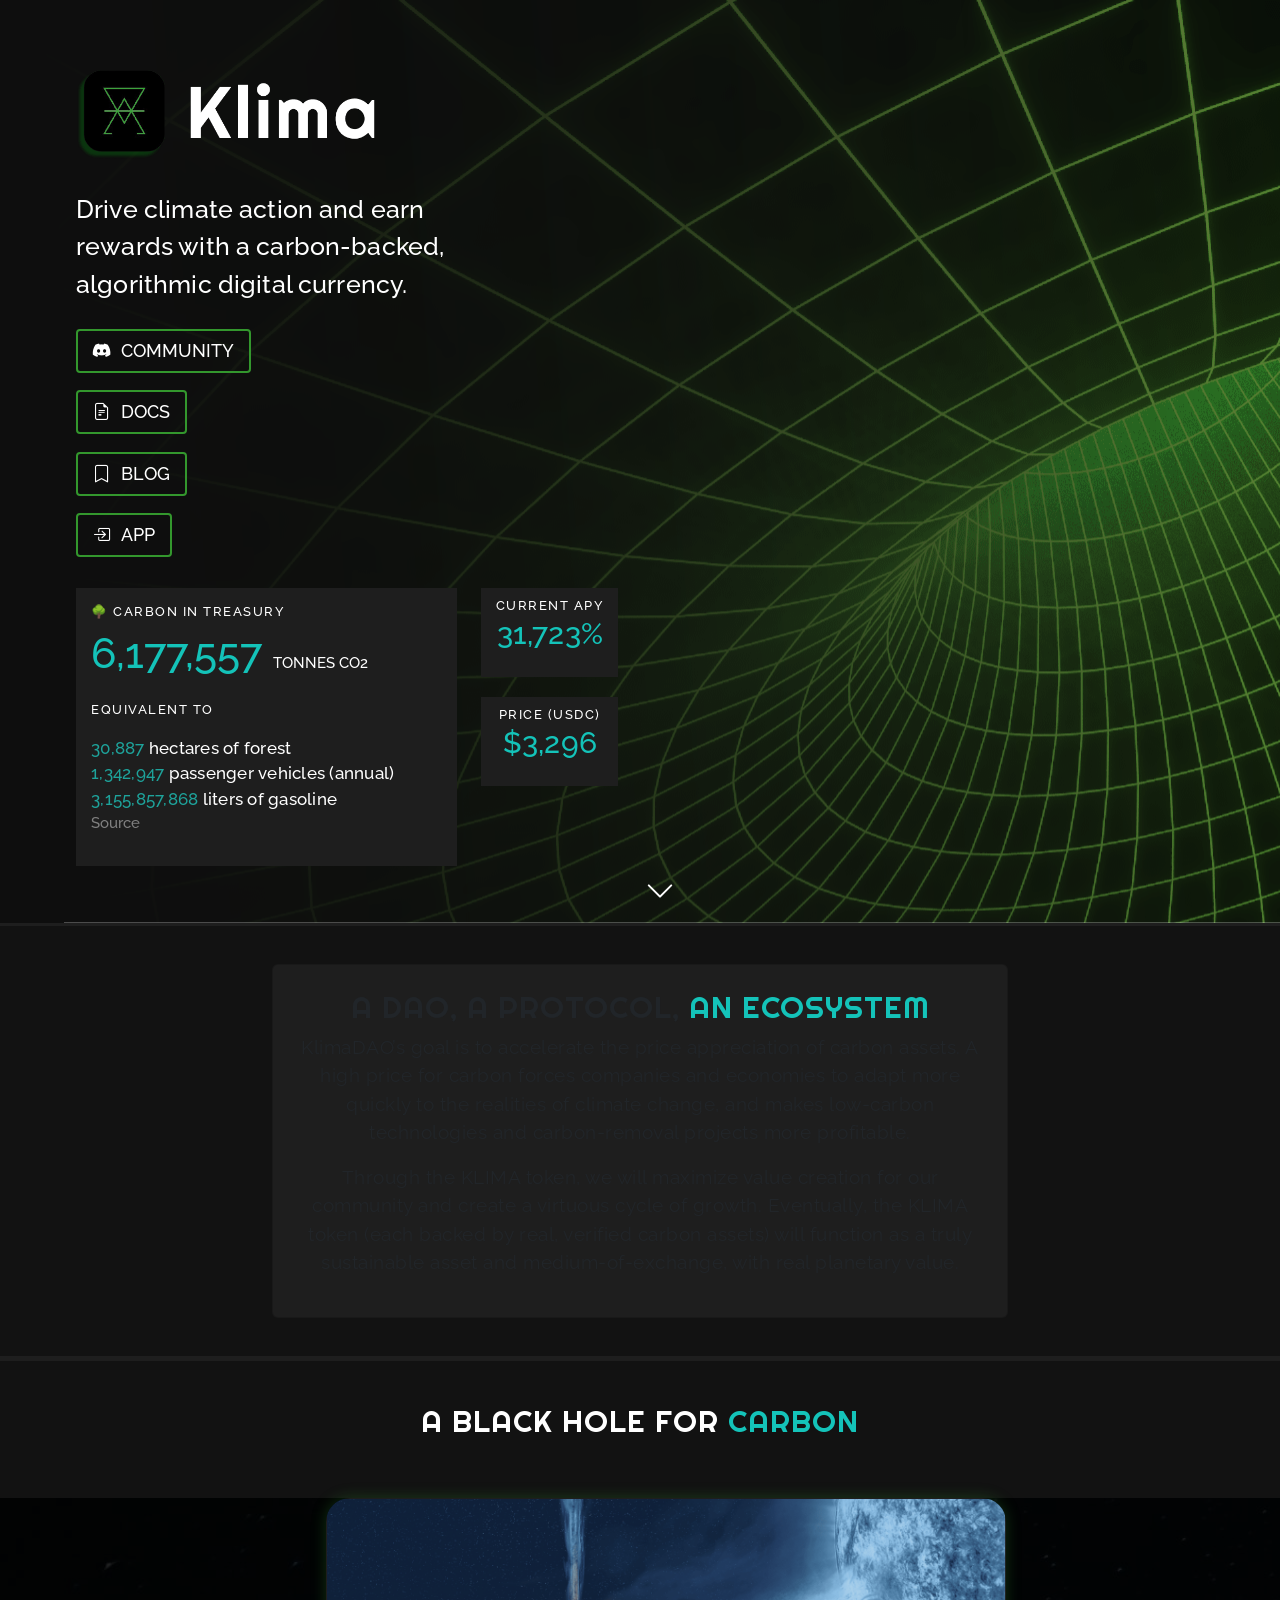
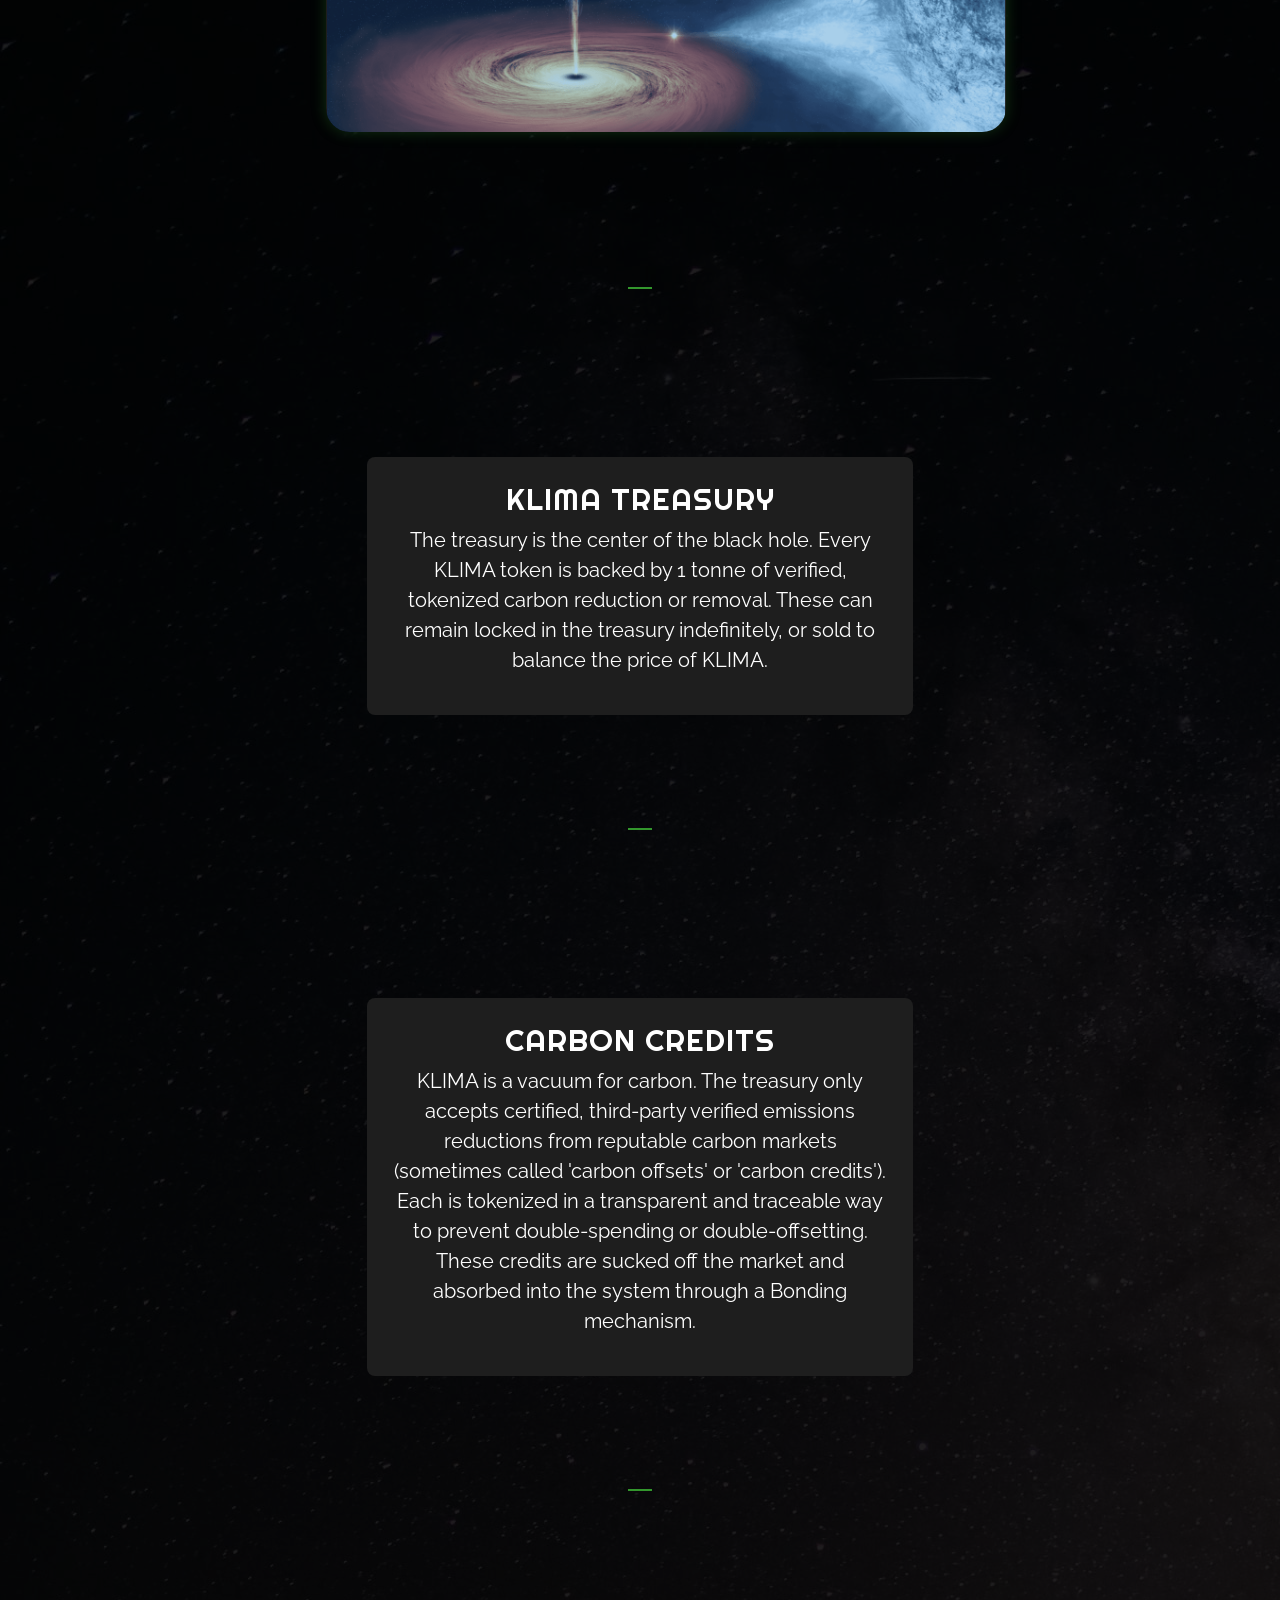
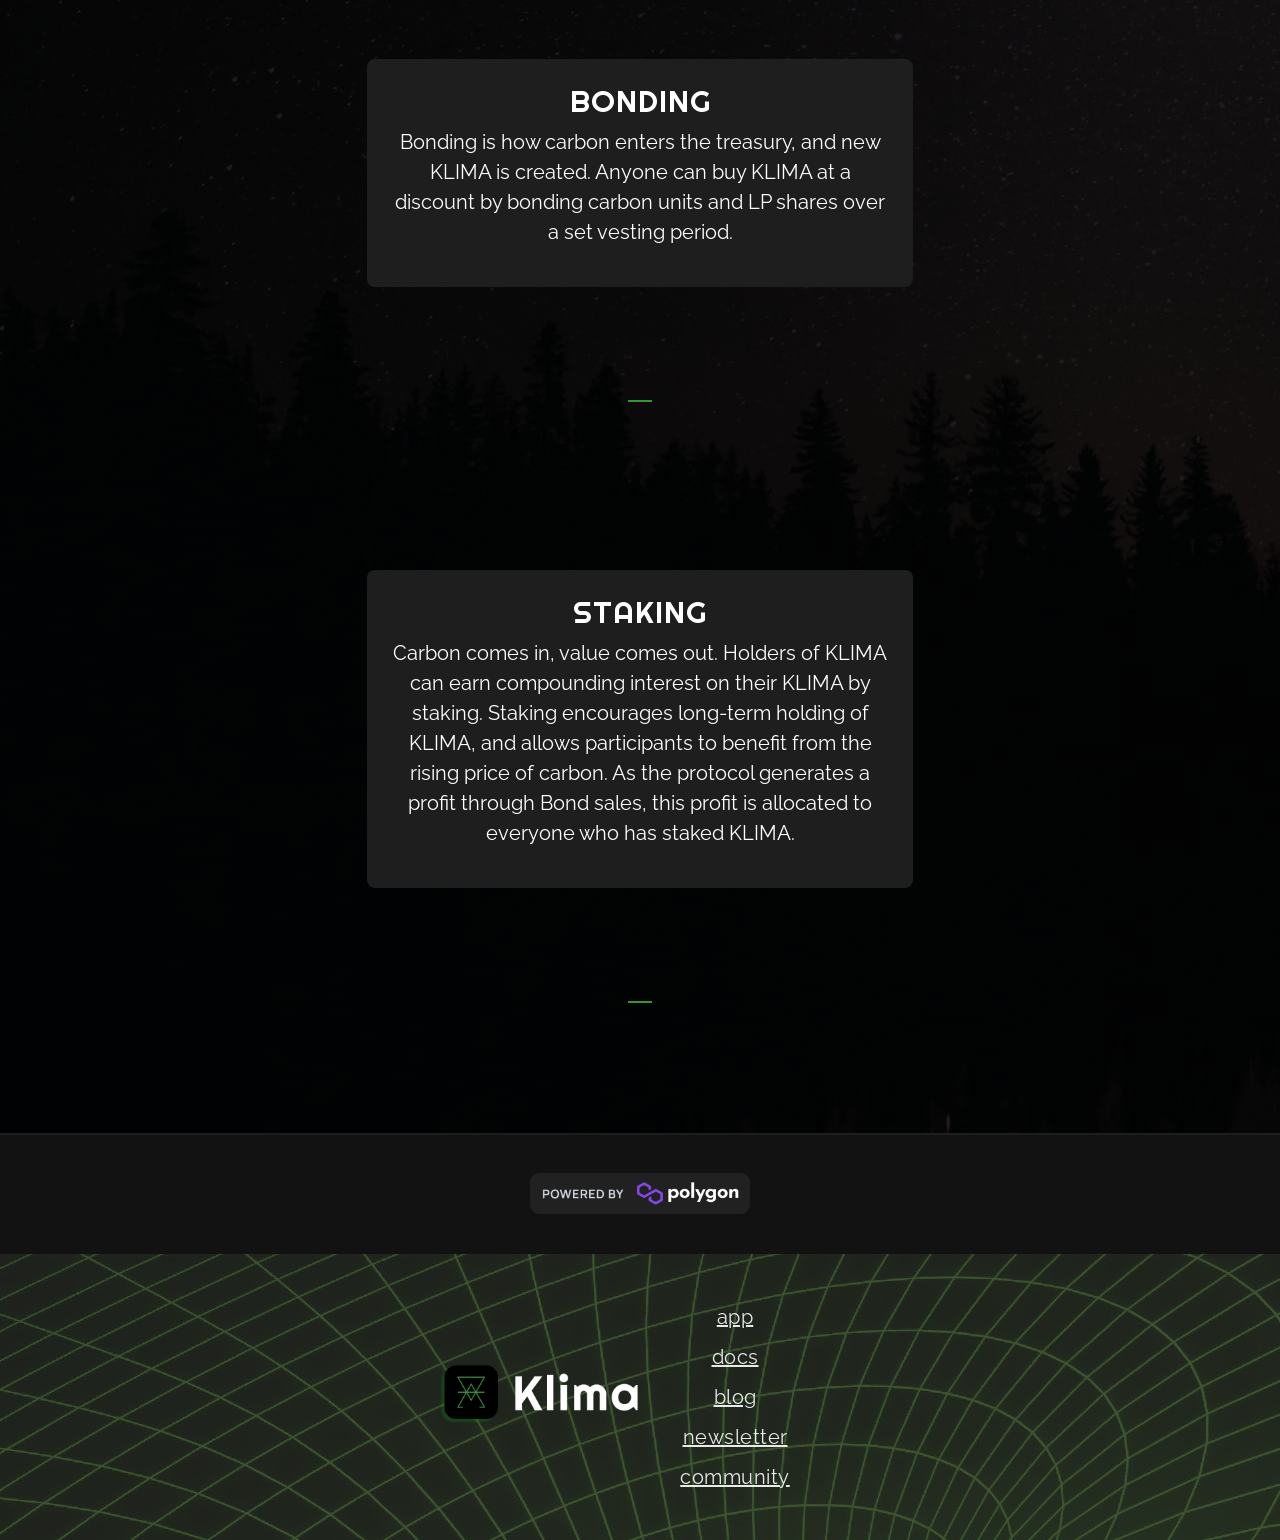
<file: index.html>
<!DOCTYPE html>
<html lang="en">
<head>
    <meta charset="UTF-8">
    <meta http-equiv="X-UA-Compatible" content="IE=edge">
    <meta name="viewport" content="width=device-width, initial-scale=1.0">
    <link rel="stylesheet" href="https://unpkg.com/aos@next/dist/aos.css" />
    <title>Klima DOA</title>
</head>
<!--Font Family-->
<link rel="preconnect" href="https://fonts.googleapis.com">
<link rel="preconnect" href="https://fonts.gstatic.com" crossorigin>
<link href="https://fonts.googleapis.com/css2?family=Raleway:ital,wght@0,100;0,200;0,300;0,400;0,500;0,600;0,700;0,800;0,900;1,100;1,200;1,300;1,400;1,500;1,600;1,700;1,800;1,900&family=Righteous&display=swap" rel="stylesheet">
<!-- CSS only -->
<link href="https://cdn.jsdelivr.net/npm/bootstrap@5.0.0-beta3/dist/css/bootstrap.min.css" rel="stylesheet" 
integrity="sha384-eOJMYsd53ii+scO/bJGFsiCZc+5NDVN2yr8+0RDqr0Ql0h+rP48ckxlpbzKgwra6" crossorigin="anonymous">
<link rel="stylesheet" href="https://cdn.jsdelivr.net/npm/bootstrap-icons@1.6.1/font/bootstrap-icons.css">
<link rel="stylesheet" href="css/style.css">
<link rel="icon" href="img/favicon.png" type="image/gif" sizes="16x16">

<body>
    <section class="head">
        <div class="container-fluid">
            <div class="row">
                <div class="logo">
                    <img src="img/klima-logo.png">
                </div>
                <div class="col-md-5">
                    <div class="start">
                    <p>Drive climate action and earn rewards with a carbon-backed, algorithmic digital currency.</p>
                </div>
                <div class="list-item">
                    <div class="comm">
                        <a href="https://discord.com/invite/kx4pahaFw8"><i class="bi bi-discord"></i>COMMUNITY</a>
                    </div>
                    <div class="comm">
                        <a href="https://docs.klimadao.finance/"><i class="bi bi-file-earmark-text"></i>DOCS</a>
                    </div>
                    <div class="comm">
                        <a href="https://klimadao.medium.com/"><i class="bi bi-bookmark"></i>BLOG</a>
                    </div>
                    <div class="comm">
                        <a href="dapp.html"><i class="bi bi-box-arrow-in-right"></i>APP</a>
                    </div>
                </div>
                </div>
                <div class="col-md-7"></div>
                <div class="col-md-4">
                    <div class="carbon">
                        <div class="carbon-head">
                            🌳 CARBON IN TREASURY
                        </div>
                        <div class="carbon-num">
                            6,177,557 <span>TONNES CO2</span>
                        </div>
                        <p class="eqq">EQUIVALENT TO</p>
                        <div class="equip">30,887 <span>hectares of forest</span></div>
                        <div class="equip">1,342,947 <span>passenger vehicles (annual)</span></div>
                        <div class="equip">3,155,857,868 <span>liters of gasoline</span></div>
                        <p class="soo">Source</p>
                    </div>
                </div>
                    <div class="col-md-2">
                        <div class="carbon2">
                        <h4 class="hh">CURRENT APY</h4>
                        <p class="prr">31,723%</p>
                    </div>
                    <div class="carbon2 carbon3">
                        <h4 class="hh">PRICE (USDC)</h4>
                        <p class="prr">$3,296</p>
                    </div>
                </div>
                <div class="row">
                <div class="godown">
                    <i class="bi bi-chevron-down"></i>
                </div>
            </div>
            </div>
        </div>
        <hr>
    </section>

    <section class="dao">
        <div class="container">
            <div class="row">
                <div class="col-md-2"></div>
                <div class="col-md-8">
                    <div class="dao-card card">
                        <h5 class="dao-header">
                            A DAO, A PROTOCOL, <span>AN ECOSYSTEM</span>
                        </h5>
                        <p>KlimaDAO’s goal is to accelerate the price appreciation of carbon assets. A high price for carbon forces companies and economies to adapt more quickly to the realities of climate change, and makes low-carbon technologies and carbon-removal projects more profitable.</p>
                        <p>Through the KLIMA token, we will maximize value creation for our community and create a virtuous cycle of growth. Eventually, the KLIMA token (each backed by real, verified carbon assets) will function as a truly sustainable asset and medium-of-exchange, with real planetary value.</p>
                    </div>
                </div>
                <div class="col-md-2"></div>
            </div>
        </div>
    </section>
    <section class="black">
        <div class="row">
            <div class="black-head">
                <p>A BLACK HOLE FOR <span>CARBON</span></p>
            </div>
        </div>
    </section>

    <section class="imgfill">
        <div class="row">
            <div class="col-md-3"></div>
            <div class="col-md-6">
                <div class="sticky" id="nav">
                    <div class="imgfill-img"></div>
                </div>
            </div>
            <div class="col-md-3"></div>
        </div>

        <section class="treasury">
            <div class="container">
                <div class="row">
            <div class="col-md-3"></div>
            <div class="col-md-6">
                <div class="dash">
                    <div class="dash-dash"></div>
                </div>
                <div class="dao-card2">
                        <h5 class="dao-header">
                           KLIMA TREASURY
                        </h5>
                        <p>The treasury is the center of the black hole. Every KLIMA token is backed by 1 tonne of verified, tokenized carbon reduction or removal. These can remain locked in the treasury indefinitely, or sold to balance the price of KLIMA.</p>
                </div>

                <div class="dash">
                    <div class="dash-dash"></div>
                </div>
                <div class="dao-card2">
                        <h5 class="dao-header">
                           CARBON CREDITS
                        </h5>
                        <p>KLIMA is a vacuum for carbon. The treasury only accepts certified, third-party verified emissions reductions from reputable carbon markets (sometimes called 'carbon offsets' or 'carbon credits'). Each is tokenized in a transparent and traceable way to prevent double-spending or double-offsetting. These credits are sucked off the market and absorbed into the system through a Bonding mechanism.</p>
                </div>

                <div class="dash">
                    <div class="dash-dash"></div>
                </div>
                <div class="dao-card2">
                        <h5 class="dao-header">
                           BONDING
                        </h5>
                        <p>Bonding is how carbon enters the treasury, and new KLIMA is created. Anyone can buy KLIMA at a discount by bonding carbon units and LP shares over a set vesting period.</p>
                </div>

                <div class="dash">
                    <div class="dash-dash"></div>
                </div>
                <div class="dao-card2">
                        <h5 class="dao-header">
                           STAKING
                        </h5>
                        <p>Carbon comes in, value comes out. Holders of KLIMA can earn compounding interest on their KLIMA by staking. Staking encourages long-term holding of KLIMA, and allows participants to benefit from the rising price of carbon. As the protocol generates a profit through Bond sales, this profit is allocated to everyone who has staked KLIMA.</p>
                </div>

                <div class="dash">
                    <div class="dash-dash"></div>
                </div>

            </div>
            <div class="col-md-col-3"></div>
        </div>
            </div>
    </section>
    </section>
    <section class="power">
        <div class="row">
            <div class="powerby">
                <img src="img/polygon-badge.png">
            </div>
        </div>
    </section>
<section class="footer">
    <div class="container">
        <div class="row">
            <div class="col-md-4"></div>
            <div class="col-md-2">
                <div class="footimg">
                    <img src="img/klima-logo.png">
                </div>
            </div>
            <div class="col-md-2">
                <div class="footlink">
                    <div><a href="#">app</a></div>
                    <div><a href="#">docs</a></div>
                    <div><a href="#">blog</a></div>
                    <div><a href="#">newsletter</a></div>
                    <div><a href="#">community</a></div>
                </div>
            </div>
            <div class="col-md-4"></div>
        </div>
    </div>
</section>
    <script>
        AOS.init();
    </script>
</body>
<!-- JavaScript Bundle with Popper -->
<script src="https://code.jquery.com/jquery-3.5.1.slim.min.js" integrity="sha384-DfXdz2htPH0lsSSs5nCTpuj/zy4C+OGpamoFVy38MVBnE+IbbVYUew+OrCXaRkfj" crossorigin="anonymous"></script>
<script src="js/stickyfill.es6.js"></script>
<script src="https://unpkg.com/aos@2.3.1/dist/aos.js"></script>
<script src="https://cdn.jsdelivr.net/npm/bootstrap@5.0.0-beta3/dist/js/bootstrap.bundle.min.js" 
integrity="sha384-JEW9xMcG8R+pH31jmWH6WWP0WintQrMb4s7ZOdauHnUtxwoG2vI5DkLtS3qm9Ekf" crossorigin="anonymous"></script>
<script src="js/main.js"></script>
</html>
</file>
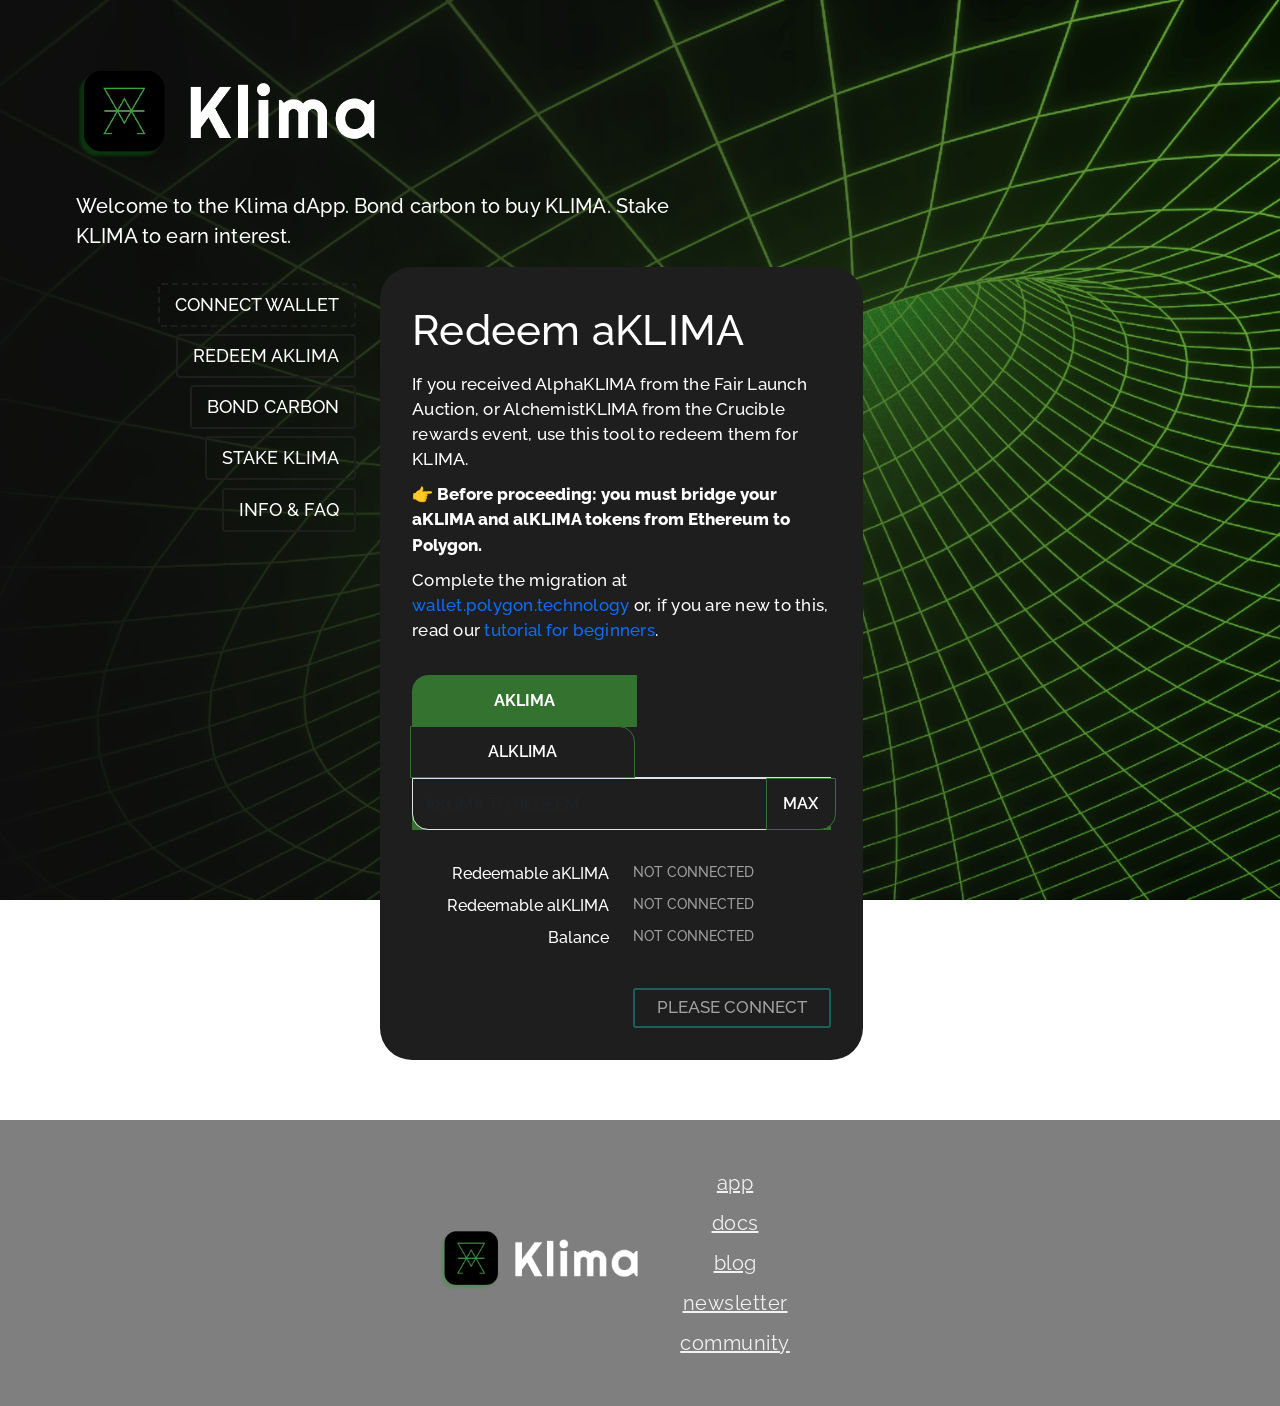
<file: dapp.html>
<!DOCTYPE html>
<html lang="en">
<head>
    <meta charset="UTF-8">
    <meta http-equiv="X-UA-Compatible" content="IE=edge">
    <meta name="viewport" content="width=device-width, initial-scale=1.0">
    <link rel="stylesheet" href="https://unpkg.com/aos@next/dist/aos.css" />
    <title>Klima dApp</title>
</head>
<!--Font Family-->
<link rel="preconnect" href="https://fonts.googleapis.com">
<link rel="preconnect" href="https://fonts.gstatic.com" crossorigin>
<link href="https://fonts.googleapis.com/css2?family=Raleway:ital,wght@0,100;0,200;0,300;0,400;0,500;0,600;0,700;0,800;0,900;1,100;1,200;1,300;1,400;1,500;1,600;1,700;1,800;1,900&family=Righteous&display=swap" rel="stylesheet">
<!-- CSS only -->
<link href="https://cdn.jsdelivr.net/npm/bootstrap@5.1.3/dist/css/bootstrap.min.css" rel="stylesheet" integrity="sha384-1BmE4kWBq78iYhFldvKuhfTAU6auU8tT94WrHftjDbrCEXSU1oBoqyl2QvZ6jIW3" crossorigin="anonymous">
<link rel="stylesheet" href="https://cdn.jsdelivr.net/npm/bootstrap-icons@1.6.1/font/bootstrap-icons.css">
<link rel="stylesheet" href="css/style2.css">
<link rel="icon" href="img/favicon.png" type="image/gif" sizes="16x16">

<body>
    <section>
            <div class="head">
                <div class="container-fluid">
                <div class="row">
                    <a href="index.html"><div class="logo">
                        <img src="img/klima-logo.png">
                    </div></a>
                    <div class="col-md-7">
                        <div class="start">
                        <p>Welcome to the Klima dApp. Bond carbon to buy KLIMA. Stake KLIMA to earn interest.</p>
                    </div>
                    </div>
                    <div class="col-md-5"></div>
                    <div class="col-md-3">
                        <div class="list-item" id="menu_about">
                            <div class="comm commdotted">
                                <a href="wallet.html">CONNECT WALLET</a>
                            </div>
                            <div class="comm">
                                <a class="link" href="#redeem" data-link="first">REDEEM AKLIMA</a>
                            </div>
                            <div class="comm">
                                <a class="link" href="#bond" data-link="second">BOND CARBON</a>
                            </div>
                            <div class="comm">
                                <a class="link" href="#stake" data-link="third">STAKE KLIMA</a>
                            </div>
                            <div class="comm">
                                <a class="link" href="#info" data-link="fourth">INFO & FAQ</a>
                            </div>
                        </div>
                        
                    </div>
                        <div class="col-md-5" id="pages_about">
                            <div class="carbon textWord_about text2" data-link="first">
                                <div class="carbon-head">
                                    Redeem aKLIMA
                                </div>
                                <div class="carbon-text">
                                    If you received AlphaKLIMA from the Fair Launch Auction, or AlchemistKLIMA from the Crucible rewards event, use this tool to redeem them for KLIMA.
                                </div>
                                <div class="carbon-text2">
                                    👉 Before proceeding: you must bridge your aKLIMA and alKLIMA tokens from Ethereum to Polygon.
                                </div>
                                <div class="carbon-text">
                                    Complete the migration at <a href="#">wallet.polygon.technology</a> or, if you are new to this, read our <a href="#">tutorial for beginners</a>.
                                </div>

                        <div class="formpart">
                        <div class="formheader">
                            <ul class="nav nav-tabs" id="myTab" role="tablist">
                              <li class="nav-item" role="presentation">
                                <button class="nav-link active btn1" id="home-tab" data-bs-toggle="tab" data-bs-target="#home" type="button" role="tab" aria-controls="home" aria-selected="true">AKLIMA</button>
                              </li>
                              <li class="nav-item" role="presentation">
                                <button class="nav-link btn2" id="profile-tab" data-bs-toggle="tab" data-bs-target="#profile" type="button" role="tab" aria-controls="profile" aria-selected="false">ALKLIMA</button>
                              </li>
                            </ul>
                            <div class="tab-content" id="myTabContent">
                              <div class="tab-pane fade show active" id="home" role="tabpanel" aria-labelledby="home-tab">
                                  <form>
                                    <div class="row">
                                        <div class="col-10">
                                            <div class="phraseinput">
                                              <input type="number" class="form-control inputpass" id="exampleFormControlInput1" placeholder="AKLIMA TO REDEEM" name="wallet">
                                            </div>
                                        </div>
                                        <div class="col-2">
                                            <div>
                                                <button class="btn btn-primary max-btn" type="submit">MAX</button>
                                            </div>
                                        </div>
                                    </div>
                                  </form>
                              </div>

                              <div class="tab-pane fade" id="profile" role="tabpanel" aria-labelledby="profile-tab">

                                  <form>
                                      <div class="row">
                                        <div class="col-10">
                                            <div class="phraseinput">
                                              <input type="number" class="form-control inputpass" id="exampleFormControlInput1" placeholder="ALKLIMA TO REDEEM" name="wallet">
                                            </div>
                                        </div>
                                        <div class="col-2">
                                            <div>
                                                <button class="btn btn-primary max-btn" type="">MAX</button>
                                            </div>
                                        </div>
                                    </div>
                                  </form>
                              </div>

                            </div>
                        </div>
                    </div>
                    <div class="row">
                        <div class="col-6 colri col-sm-6">Redeemable aKLIMA</div>
                        <div class="col-6 conn col-sm-6">NOT CONNECTED</div>
                        <div class="col-6 colri col-sm-6">Redeemable alKLIMA</div>
                        <div class="col-6 conn col-sm-6">NOT CONNECTED</div>
                        <div class="col-6 colri col-sm-6">Balance</div>
                        <div class="col-6 conn col-sm-6">NOT CONNECTED</div>
                        <div class="col-6 col-sm-6"></div>
                        <div class="col-6 col-sm-6">
                                <div class="connect">
                                    PLEASE CONNECT
                                </div>
                            </div>
                        </div>
                    </div>

                    <div class="carbon textWord_about" data-link="second">
                                <div class="carbon-head">
                                    Bond Carbon.
                                </div>
                                <div class="carbon-text">
                                    The best way to buy KLIMA. Commit carbon to our treasury, and receive KLIMA at a discount. All bonds have a mandatory 5-day vesting period.
                                </div>
                                <div class="tres">TREASURY BALANCE</div>
                                <div class="pmoney">
                                    6,897,910 <span>T CO2</span>
                                </div>
                                <div class="bond">
                                    <div class="bond1">
                                        CHOOSE A BOND:
                                    </div>
                                    <div class="bond2">
                                        %DISCOUNT
                                    </div>
                                </div>

                                <div class="round">
                                    <a href="#">
                                        <div class="bond-circle">
                                    <div class="circlec">
                                        BCT <br>
                                        Base Carbon Tons (Verra Carbon Standard)
                                    </div>
                                    <div class="circlep">
                                        -31.81%
                                    </div>
                                </div>
                                    </a>
                                </div>
                                <div class="round">
                                    <a href="#">
                                        <div class="bond-circle">
                                    <div class="circlec">
                                        BCT/KLIMA LP<br>
                                        BCT/KLIMA Sushiswap LP Bonds
                                    </div>
                                    <div class="circlep circlep2">
                                        4.12%
                                    </div>
                                </div>
                                    </a>
                                </div>
                                <div class="round">
                                    <a href="#">
                                        <div class="bond-circle">
                                    <div class="circlec">
                                        BCT/USDC LP<br>
                                        BCT/USDC Sushiswap LP Bonds
                                    </div>
                                    <div class="circlep">
                                        -10.46%
                                    </div>
                                </div>
                                    </a>
                                </div>
                    </div>
                     <div class="carbon textWord_about" data-link="third">
                                <div class="carbon-head">
                                    Stake KLIMA.
                                </div>
                                <div class="carbon-text">
                                   Hold, stake, and compound. If the protocol earns a profit selling carbon bonds, these rewards are shared among all holders of sKLIMA (staked KLIMA).
                                </div>
                                
                        <div class="formpart">
                        <div class="formheader">
                            <ul class="nav nav-tabs" id="myTab" role="tablist">
                              <li class="nav-item" role="presentation">
                                <button class="nav-link active btn1" id="home-tab" data-bs-toggle="tab" data-bs-target="#home" type="button" role="tab" aria-controls="home" aria-selected="true">STAKE</button>
                              </li>
                              <li class="nav-item" role="presentation">
                                <button class="nav-link btn2" id="profile-tab" data-bs-toggle="tab" data-bs-target="#profile" type="button" role="tab" aria-controls="profile" aria-selected="false">UNSTAKE</button>
                              </li>
                            </ul>
                            <div class="tab-content" id="myTabContent">
                              <div class="tab-pane fade show active" id="home" role="tabpanel" aria-labelledby="home-tab">
                                  <form>
                                    <div class="row">
                                        <div class="col-10">
                                            <div class="phraseinput">
                                              <input type="number" class="form-control inputpass" id="exampleFormControlInput1" placeholder="AMOUNT TO STAKE" name="wallet">
                                            </div>
                                        </div>
                                        <div class="col-2">
                                            <div>
                                                <button class="btn btn-primary max-btn" type="submit">MAX</button>
                                            </div>
                                        </div>
                                    </div>
                                  </form>
                              </div>

                              <div class="tab-pane fade" id="profile" role="tabpanel" aria-labelledby="profile-tab">

                                  <form>
                                      <div class="row">
                                        <div class="col-10">
                                            <div class="phraseinput">
                                              <input type="number" class="form-control inputpass" id="exampleFormControlInput1" placeholder="AMOUNT TO UNSTAKE" name="wallet">
                                            </div>
                                        </div>
                                        <div class="col-2">
                                            <div>
                                                <button class="btn btn-primary max-btn" type="">MAX</button>
                                            </div>
                                        </div>
                                    </div>
                                  </form>
                              </div>

                            </div>
                        </div>
                    </div>
                    <div class="row">
                        <div class="col-6 colri col-sm-6">Balance</div>
                        <div class="col-6 conn col-sm-6">NOT CONNECTED</div>
                        <div class="col-6 colri col-sm-6">Staked</div>
                        <div class="col-6 conn col-sm-6">NOT CONNECTED</div>
                        <div class="col-6 colri col-sm-6">Time until rebase</div>
                        <div class="col-6 conn col-sm-6"> </div>
                        <div class="col-6 colri col-sm-6">Next Rebase</div>
                        <div class="col-6 col-sm-6 sp">0.53<span>%</span></div>
                        <div class="col-6 colri col-sm-6">ROI (5-day rate)</div>
                        <div class="col-6 col-sm-6 sp">8.24<span>%</span></div>
                        <div class="col-6 colri col-sm-6">APY</div>
                        <div class="col-6 col-sm-6 sp">32,426.7<span>%</span></div>
                        <div class="col-6 colri col-sm-6">Current index</div>
                        <div class="col-6 col-sm-6 sp">1.1703 <span>KLIMA</span></div>
                        <div class="col-6 col-sm-6"></div>
                        <div class="col-6 col-sm-6">
                                <div class="connect">
                                    PLEASE CONNECT
                                </div>
                            </div>
                        </div>
                    </div>

                    <div class="carbon textWord_about" data-link="fourth">
                                <div class="carbon-head">
                                    Info & FAQ
                                </div>
                                <div class="carbon-text">
                                    Common app-related questions and useful links. For comprehensive reading on KlimaDAO, see our <a href="#">official docs</a>.
                                </div>
                                <div class="tres">FAQ</div>
                                <div class="where">Where can I get KLIMA?</div>
                                <div class="carbon-text">
                                    See our <a href="#">tutorial for newcomers</a>.
                                </div>

                                <div class="round">
                                    <div class="where">Why won't the dApp load for me?</div>
                                    <div class="carbon-text">
                                        If the app says 'loading...' this is likely a problem with your network configuration in Metamask. To fix this: <br>
                                        1. Open Metamask and switch to Ethereum Mainnet <br>
                                        2. Go to Settings/Networks/Polygon and click 'delete' <br>
                                        3. Return to dapp.klimadao.finance and click 'switch to mainnet'.
                                        Metamask should prompt you to add Polygon, with the correct RPC configuration.
                                    </div>
                                    <div class="where">Why don't I see my sKLIMA balance?</div>
                                    <div class="carbon-text">There is a small bug affecting users who staked in the first 18 hours after launch. We have posted <a href="#">step-by-step instructions</a> to fix the issue.</div>
                                </div>

                                <div class="tres">OFFICIAL POLYGON ADDRESSES</div>
                                <div class="carbon-text ca2">KLIMA Token</div>
                                <div class="carbon-text ca2"><a href="#">0x4e78011ce80ee02d2c3e649fb657e45898257815</a></div>
                                <div class="carbon-text ca2">sKLIMA Token</div>
                                <div class="carbon-text ca2"><a href="#">00xb0C22d8D350C67420f06F48936654f567C73E8C8</a></div>
                                <div class="carbon-text ca2">BCT Token</div>
                                <div class="carbon-text ca2"><a href="#">0x2f800db0fdb5223b3c3f354886d907a671414a7f</a></div>
                                <div class="carbon-text ca2">BCT/USDC Pool</div>
                                <div class="carbon-text ca2"><a href="#">0x1e67124681b402064cd0abe8ed1b5c79d2e02f64</a></div>
                                <div class="carbon-text ca2">KLIMA/BCT Pool</div>
                                <div class="carbon-text ca2"><a href="#">0x9803c7ae526049210a1725f7487af26fe2c24614</a></div>

                                <div class="tres">LINKS</div>
                                <div class="carbon-text ca2"><a href="#">🍣 SushiSwap BCT/USDC</a></div>
                                <div class="carbon-text ca2"><a href="#">🍣 SushiSwap KLIMA/BCT</a></div>
                                <div class="carbon-text ca2"><a href="#">👨‍👩‍👧‍👧 Community Hub (tutorials & more)</a></div>
                                <div class="carbon-text ca2"><a href="#">📚 Official Docs</a></div>
                                </div>

                    </div>


                </div>
                <div class="col-md-3"></div>
                
            </div>
        </div>
    </div>
    <section class="footer">
                    <div class="container footer1">
                        <div class="row">
                            <div class="col-md-4"></div>
                            <div class="col-md-2">
                                <div class="footimg">
                                    <img src="img/klima-logo.png">
                                </div>
                            </div>
                            <div class="col-md-2">
                    <div class="footlink">
                        <div><a href="#">app</a></div>
                        <div><a href="#">docs</a></div>
                        <div><a href="#">blog</a></div>
                        <div><a href="#">newsletter</a></div>
                        <div><a href="#">community</a></div>
                    </div>
                </div>
                <div class="col-md-4"></div>
            </div>
        </div>
    </section>
</section>

    <script>
        AOS.init();
    </script>
</body>
<!-- JavaScript Bundle with Popper -->
<script src="https://code.jquery.com/jquery-3.6.0.js"></script>
<script src="https://cdn.jsdelivr.net/npm/@popperjs/core@2.9.2/dist/umd/popper.min.js"></script>
<script src="https://cdn.jsdelivr.net/npm/bootstrap@5.0.1/dist/js/bootstrap.min.js"></script>
<script src="js/main.js"></script>
</html>
</file>
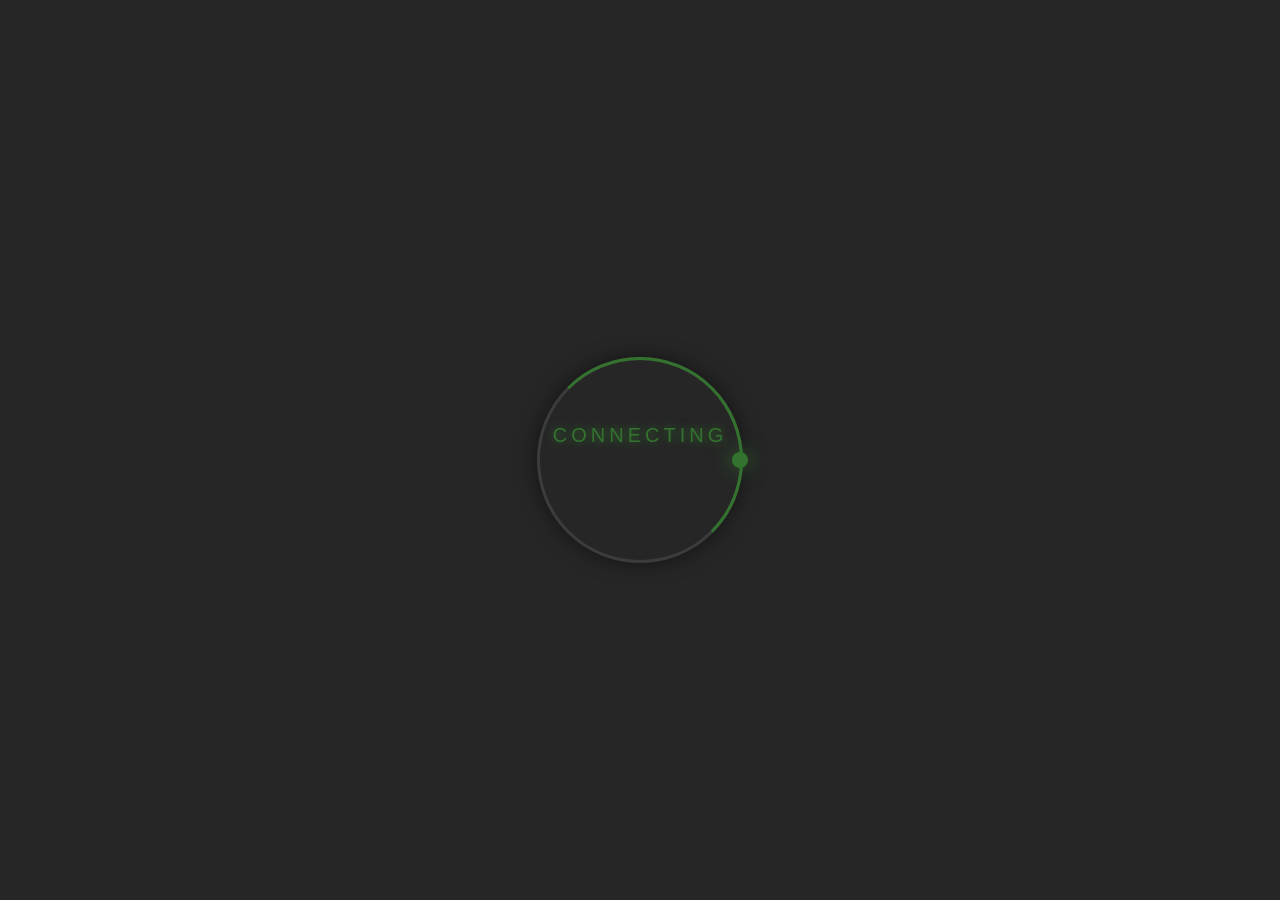
<file: loading.html>
<!DOCTYPE html>
<html>
<head>
	<meta charset="utf-8">
	<meta name="viewport" content="width=device-width, initial-scale=1">
	<title>Connecting</title>
	<link rel="stylesheet" type="text/css" href="css/loading.css">
</head>
<body>
	<div class="ring">Connecting
  <span></span>
</div>
</body>
</html>
</file>
<file: css/style.css>
body {
	font-family: 'Raleway', sans-serif;
	color: #ffffff;
	background-color: #1e1e1e;
}
.head {
	background-repeat: no-repeat;
	background-image: url(../img/green-wormhole2.png);
	padding-left: 64px;
}
.logo img {
	width: 320px;
	max-width: 100%;
  	height: auto;
  	margin-top: 70px;
}
.start p {
	font-size: 25px;
	letter-spacing: 0.15px;
	font-weight: 500;
	padding-right: 50px;
	margin-top: 32px;
}
.comm a {
	border: 2px solid #33972d;
	padding: 10px;
	padding-right: 15px;
	padding-left: 15px;
	border-radius: 4px;
	text-decoration: none;
	font-size: 17.5px;
	color: #fff;
	font-weight: 500;
}
.comm {
	margin-top: 35px;
}
.comm a i {
	margin-right: 10px;
}
.carbon {
	background-color: #1e1e1e;
	padding: 15px;
	font-weight: 500;
	margin-top: 40px;
}
.carbon-head, .eqq {
	font-size: 12.5px;
	letter-spacing: 1.5px;
}
.carbon-num {
	color: #14c3b9;
	font-size: 42px;
}
.carbon-num span {
	font-size: 15px;
	color: #fff;
}
.eqq {
	margin-top: 16px;
	letter-spacing: 1.5px;
}
.equip {
	color: #1ea39b;
	font-size: 17px;
	letter-spacing: 0.25px;
}
.equip span {
	color: #fff;
}
.hh {
	font-size: 12.5px;
	letter-spacing: 1.5px;
}
.prr {
	font-size: 30px;
	letter-spacing: 0.18px;
	color: #14c3b9;
	margin-top: -10px;
}
.carbon2 {
	width: 137px;
	background-color: #1e1e1e;
	padding: 5px;
	padding-top: 10px;
	font-weight: 500;
	margin-top: 40px;
	text-align: center;
}
.soo {
	color: #808080;
	font-size: 15px;
}
.carbon3 {
	margin-top: 20px;
}
.godown i {
	font-size: 30px;
	font-weight: 900;
	display: flex;
	justify-content: center;
	margin-top: 10px;
}
.dao {
	background-color: #121212;
	margin-top: -13px;
}
.dao-card {
	background-color: #1e1e1e;
	margin-top: 38px;
	padding: 24px;
	margin-bottom: 38px;
}
.dao-header {
	font-size: 30px;
	text-align: center;
	font-family: 'Righteous', cursive;
	font-weight: 500;
	letter-spacing: 1px;
}
.dao-header span {
	color: #14c3b9;
}
.dao-card p {
	font-size: 19px;
	letter-spacing: 0.5px;
	text-align: center;
}
.black {
	background-color: #121212;
	margin-top: 5px;
}
.black-head {
	margin-top: 38px;
	margin-bottom: 38px;
}
.black-head p {
	font-size: 30px;
	font-weight: 500;
	letter-spacing: 1px;
	text-align: center;
	font-family: 'Righteous', cursive;
}
.black-head span {
	color: #14c3b9;
}
.imgfill {
	background-repeat: no-repeat;
	background-image: url(../img/space-forest.jpg), linear-gradient(#1e1e1e, #1e1e1e);
	background-blend-mode: multiply;
}
.imgfill-img {
	width: 680px;
	height: 234px;
	border: 1px;
	border-radius: 24px;
	background-image: url(../img/black-hole-sun.png);
	background-size: 100%;
	background-repeat: no-repeat;
	box-shadow: 0px 0px 15px 0px rgba(51,151,45,0.3);
-webkit-box-shadow: 0px 0px 15px 0px rgba(51,151,45,0.3);
-moz-box-shadow: 0px 0px 15px 0px rgba(51,151,45,0.3);
	margin-bottom: 80px;
	position: sticky !important;
	position: -webkit-sticky;
  	top: 0 !important;
}
.dash {
	display: flex;
	justify-content: center;
}
.dash-dash {
	width: 24px;
	height: 2px;
	background-color: #33972d;
	margin-bottom: 130px;
	margin-top: 75px;
}
.dao-card2 {
	background-color: #1e1e1e;
	margin-top: 38px;
	padding: 24px;
	margin-bottom: 38px;
	border-radius: 8px;
	text-align: center;
}
.dao-card2 p {
	font-size: 20px;
}
.powerby {
	background-color: #121212;
	display: flex;
	justify-content: center;
}
.powerby img {
	width: 220px;
	margin-top: 38px;
	margin-bottom: 40px;
}
.powerby {
	margin-top: 2px;
}
.footer {
	background-repeat: no-repeat;
	background-image: url(../img/footerimg.jpg), linear-gradient(#1e1e1e, #1e1e1e);
	
}

.footimg img {
	width: 213px;
	margin-top: 111px;
	margin-bottom: 10px;
}
.footimg {
	display: flex;
	justify-content: center;
}
.footlink {
	margin-top: 48px;
	color: #fff;
	text-align: center;
	margin-bottom: 48px;
}
.footlink a {
	color: #fff;
	font-size: 20px;
	line-height: 30px;
	text-align: center;
	margin-bottom: 15px;
	letter-spacing: 0.5px;
	opacity: 90%;
}
.footlink div {
	margin-bottom: 10px;
}
.sticky {
	position: sticky;
	position: -webkit-sticky;
  	top: 0;
}







@media only screen and (max-width: 768px) {
	.head {
		padding-left: 10px;
	}
	.start p {
	padding-right: 20px;
	font-size: 18px;
	}
	.imgfill-img {
		width: 450px;
		height: 154px;
		margin-left: -15px;
	}
	html, body {
		max-width: 100%;
		overflow-x: hidden;
	}
	.dao-card p {
		font-size: 15px;
	}
	.dao-card2 p {
		font-size: 15px;
	}
	.dao-header {
		font-size: 25px;
	}
	.sticky {
	position: sticky;
	position: -webkit-sticky;
  	top: 0;
}

}
</file>
<file: css/style2.css>
html {
	background: url(../img/green-wormhole2.png) no-repeat center center fixed;
	-webkit-background-size: cover;
  	-moz-background-size: cover;
  	-o-background-size: cover;
  	background-size: cover;
}
body {
	font-family: 'Raleway', sans-serif;
	color: #ffffff;
	background: url(../img/green-wormhole2.png) no-repeat center center fixed;
	-webkit-background-size: cover;
  	-moz-background-size: cover;
  	-o-background-size: cover;
  	background-size: cover;
}
.head {
	padding-left: 64px;
}
.logo img {
	width: 320px;
	max-width: 100%;
  	height: auto;
  	margin-top: 70px;
}
.start p {
	font-size: 20px;
	letter-spacing: 0.15px;
	font-weight: 500;
	padding-right: 80px;
	margin-top: 32px;
}
.comm a {
	border: 2px solid #1e1e1e;
	padding: 10px;
	padding-right: 15px;
	padding-left: 15px;
	border-radius: 4px;
	text-decoration: none;
	font-size: 17.5px;
	color: #fff;
	font-weight: 500;
}
.comm a:hover {
	border: 2px solid  #33972d;
}
.comm a:focus {
	background-color: #33732f;
	border: 2px solid  #33972d;
}
.comm a:visited {
	background-color: #33732f;
}
.comm a:active {
	background-color: #33732f;
}
.active1 {
	background-color: #33732f;
}
.comm {
	margin-top: 25px;
	text-align: right;
}
.commdotted a {
	border: 2px dashed #1e1e1e;
	padding: 10px;
	padding-right: 15px;
	padding-left: 15px;
	border-radius: 4px;
	text-decoration: none;
	font-size: 17.5px;
	color: #fff;
	font-weight: 500;
}
.commdotted a:hover {
	border: 2px dashed #33972d;
}
.list-item {
	display: flex;
	flex-direction: column;
	justify-content: flex-end;
}
.comm a i {
	margin-right: 10px;
}
.carbon {
	background-color: #1e1e1e;
	padding: 32px;
	font-weight: 500;
	border-radius: 32px;
	margin-bottom: 60px;
}
.carbon-head {
	font-size: 42px;
	letter-spacing: 0.25px;
}
.carbon-text {
	font-size: 17px;
	margin-top: 10px;
}
.carbon-text a {
	text-decoration: none;
}
.carbon-text2 {
	font-size: 17px;
	font-weight: 800;
	margin-top: 10px;
}

.nav-link {
	width: 224.7px;
	height: 52px;
	background-color: #1e1e1e;
	color: #fff;
	font-size: 16px;
	font-weight: 600;
}
.nav-link:hover {
	background-color: #333333 !important;
}
.nav-link:visited {
	background-color: #33732f !important;
	color: #fff;
}
.nav-link:focus {
	background-color: #33732f !important;
	color: #fff;
}
.active {
	background-color: #33732f !important;
	color: #fff !important;
	font-weight: 700;
}
.btn1 {
	border-radius: 16px 0 0 0 !important;
	border: 1px solid #33732f !important;
}
.btn2 {
	border-radius: 0 16px 0 0 !important;
	border: 1px solid #33732f !important;
	margin-left: -2px;
}
.inputpass {
	width: 380px;
	height: 52px;
	background-color: #1e1e1e;
	border-radius: 0px 0px 0px 16px;
}
.inputpass:active, .inputpass:focus, .inputpass:visited {
	background-color: #1e1e1e;
	box-shadow: none;
}
.max-btn {
	margin-left: -15px;
	width: 70px;
	height: 52px;
	background-color: #1e1e1e;
	border-radius: 0px 0px 16px !important;
	font-size: 16px;
	font-weight: 600;
	border: 1px solid #33732f !important;
}
.max-btn:hover {
	background-color: #333333 !important;
}
.max-btn:active, .max-btn:focus, .max-btn:visited {
	background-color: #33732f;
	box-shadow: none;
}
.formpart {
	margin-top: 32px;
	margin-bottom: 32px;
}
.colri {
	margin-bottom: 8px;
	text-align: right;
}
.conn {
	font-size: 14px;
	color: #a0a0a0;
}
.connect {
	border: 2px solid #19605c;
	border-radius: 3px;
	padding: 5px;
	color: #a0a0a0;
	font-size: 17px;
	text-align: center;
	margin-top: 30px;
}
.tres {
	font-size: 12px;
	font-weight: 500;
	letter-spacing: 1.5px;
	margin-top: 32px;
}
.pmoney {
	font-size: 25px;
	color: #14c3b9;
}
.pmoney span {
	font-size: 16px;
}
.bond {
	display: flex;
	justify-content: space-between;
	font-size: 13px;
	margin-top: 32px;
}
.bond1 {
	font-weight: 500;
}
.bond2 {
	color: #a2b5bb;
}
.bond-circle {
	text-decoration: none;
	background-color: #363636;
	color: #fff;
	padding: 17px;
	display: flex;
	justify-content: space-between;
	margin-top: 8px;
}
.bond-circle:hover {
	border: 1px solid #14c3b9;
}
.round a {
	text-decoration: none;
}
.circlec {
	font-size: 15px;
}
.circlep {
	margin-top: 7px;
	opacity: 50%;
	font-size: 17px;
}
.circlep2 {
	opacity: 100%;
}
.sp span {
	color: #a0a0a0;
	font-size: 15px;
}
.where {
	font-size: 28px;
	line-height: 30px;
	margin-top: 24px;
}
.carbon-text {
	line-height: 25.05px;
	letter-spacing: 0.25px;
}
.ca2 {
	font-size: 16px;
	margin-top: 3px;
}


.footer {
	background-color: rgba(0, 0, 0, 0.5);
}

.footimg img {
	width: 213px;
	margin-top: 111px;
	margin-bottom: 10px;
}
.footimg {
	display: flex;
	justify-content: center;
}
.footlink {
	margin-top: 48px;
	color: #fff;
	text-align: center;
	margin-bottom: 48px;
}
.footlink a {
	color: #fff;
	font-size: 20px;
	line-height: 30px;
	text-align: center;
	margin-bottom: 15px;
	letter-spacing: 0.5px;
	opacity: 90%;
}
.footlink div {
	margin-bottom: 10px;
}







@media only screen and (max-width: 768px) {
	.head {
		padding-left: 10px;
	}
	.start p {
	padding-right: 20px;
	font-size: 18px;
	}
	.imgfill-img {
		width: 450px;
		height: 154px;
		margin-left: -15px;
	}
	html, body {
		max-width: 100%;
		overflow-x: hidden;
		background: url(../img/green-wormhole2.png) no-repeat center center fixed, linear-gradient(#1e1e1e, #1e1e1e);
	-webkit-background-size: cover;
  	-moz-background-size: cover;
  	-o-background-size: cover;
  	background-size: cover;
  	background-blend-mode: multiply;
	}
	.dao-card p {
		font-size: 15px;
	}
	.dao-card2 p {
		font-size: 15px;
	}
	.dao-header {
		font-size: 25px;
	}
	.colri {
		margin-bottom: 8px;
		text-align: right;
	}
	.carbon {
		margin-top: 50px;
	}
	.carbon-head {
		font-size: 32px;
	}
	.carbon-text, .carbon-text2 {
		font-size: 13px;
	}
	.nav-link {
		width: 159px;
		height: 52px;
	}
	.inputpass {
		width: 250px;
		height: 52px;
		background-color: #1e1e1e;
		border-radius: 0px 0px 0px 16px;
	}
	.max-btn {
		margin-left: -36px;
		width: 70px;
		height: 52px;
	}
	.connect {
		font-size: 14px;
	}
	.comm {
	text-align: left;
}
}
</file>
<file: css/loading.css>
body
{
  margin:0;
  padding:0;
  background:#262626;
}
.ring
{
  position:absolute;
  top:50%;
  left:50%;
  transform:translate(-50%,-50%);
  width:200px;
  height:200px;
  margin-top: 10px;
  background:transparent;
  border:3px solid #3c3c3c;
  border-radius:50%;
  text-align:center;
  line-height:150px;
  font-family:sans-serif;
  font-size:20px;
  color:#33732f;
  letter-spacing:4px;
  text-transform:uppercase;
  text-shadow:0 0 10px #33732f;
  box-shadow:0 0 20px rgba(0,0,0,.5);
}
.ring:before
{
  content:'';
  position:absolute;
  top:-3px;
  left:-3px;
  width:100%;
  height:100%;
  border:3px solid transparent;
  border-top:3px solid #33732f;
  border-right:3px solid #33732f;
  border-radius:50%;
  animation:animateC 2s linear infinite;
}
span
{
  display:block;
  position:absolute;
  top:calc(50% - 2px);
  left:50%;
  width:50%;
  height:4px;
  background:transparent;
  transform-origin:left;
  animation:animate 2s linear infinite;
}
span:before
{
  content:'';
  position:absolute;
  width:16px;
  height:16px;
  border-radius:50%;
  background:#33732f;
  top:-6px;
  right:-8px;
  box-shadow:0 0 20px #33732f;
}
@keyframes animateC
{
  0%
  {
    transform:rotate(0deg);
  }
  100%
  {
    transform:rotate(360deg);
  }
}
@keyframes animate
{
  0%
  {
    transform:rotate(45deg);
  }
  100%
  {
    transform:rotate(405deg);
  }
}
</file>
